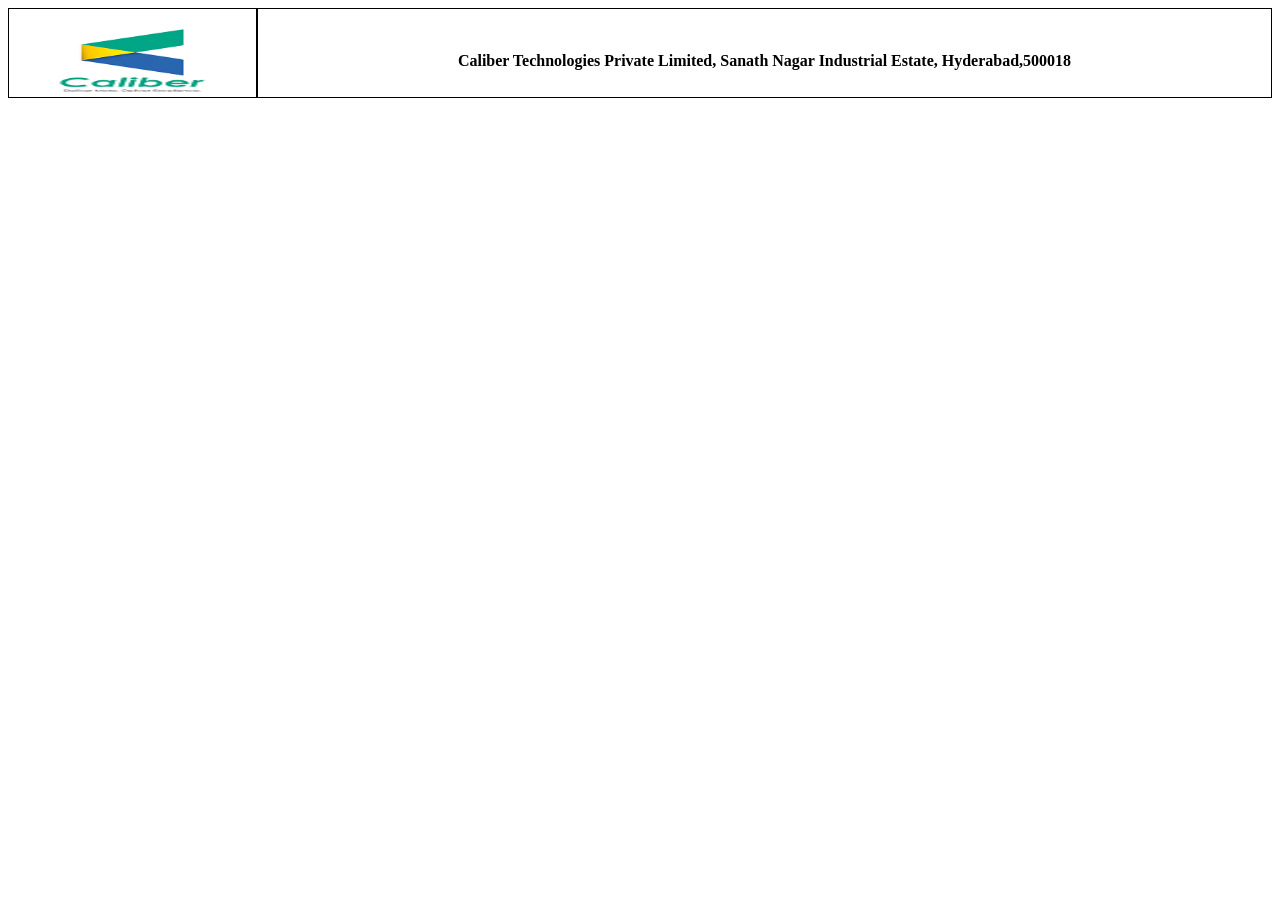
<file: 1.html>
<!DOCTYPE html>
<html lang="en">
<head>
    <meta charset="UTF-8">
    <meta name="viewport" content="width=device-width, initial-scale=1.0">
    <title>Document</title>
</head>
<body>
    <table id="RptHeader" cellspacing="0" cellpadding="0" border="0" dir="ltr" align="center" width="100%" style="width: 100%;">
    <tbody><tr>
        <td id="CmpLogo" style="font-weight: bold; width: 5%; text-align: center;border: 1px solid black;"><p style="margin-bottom:0in;margin-bottom:.0001pt;line-height:normal;"><span><img id="CmpLogo" alt="Company Logo" width="247.0" height="72.0" align="middle" src="[data-uri]"><o:p></o:p></span></p></td>
        <td id="ComAddCell" align="center" style="font-weight: bold; border: 1px solid black;"><p style="margin-bottom:0in;margin-bottom:.0001pt;line-height:normal;padding:5px;"><span dir="ltr" style="font-size:12.0pt; font-family:&quot;Times New Roman&quot;"><o:p>Caliber Technologies Private Limited, Sanath Nagar Industrial Estate, Hyderabad,500018</o:p></span></p></td>
    </tr>
</tbody></table>
</body>
</html>
</file>
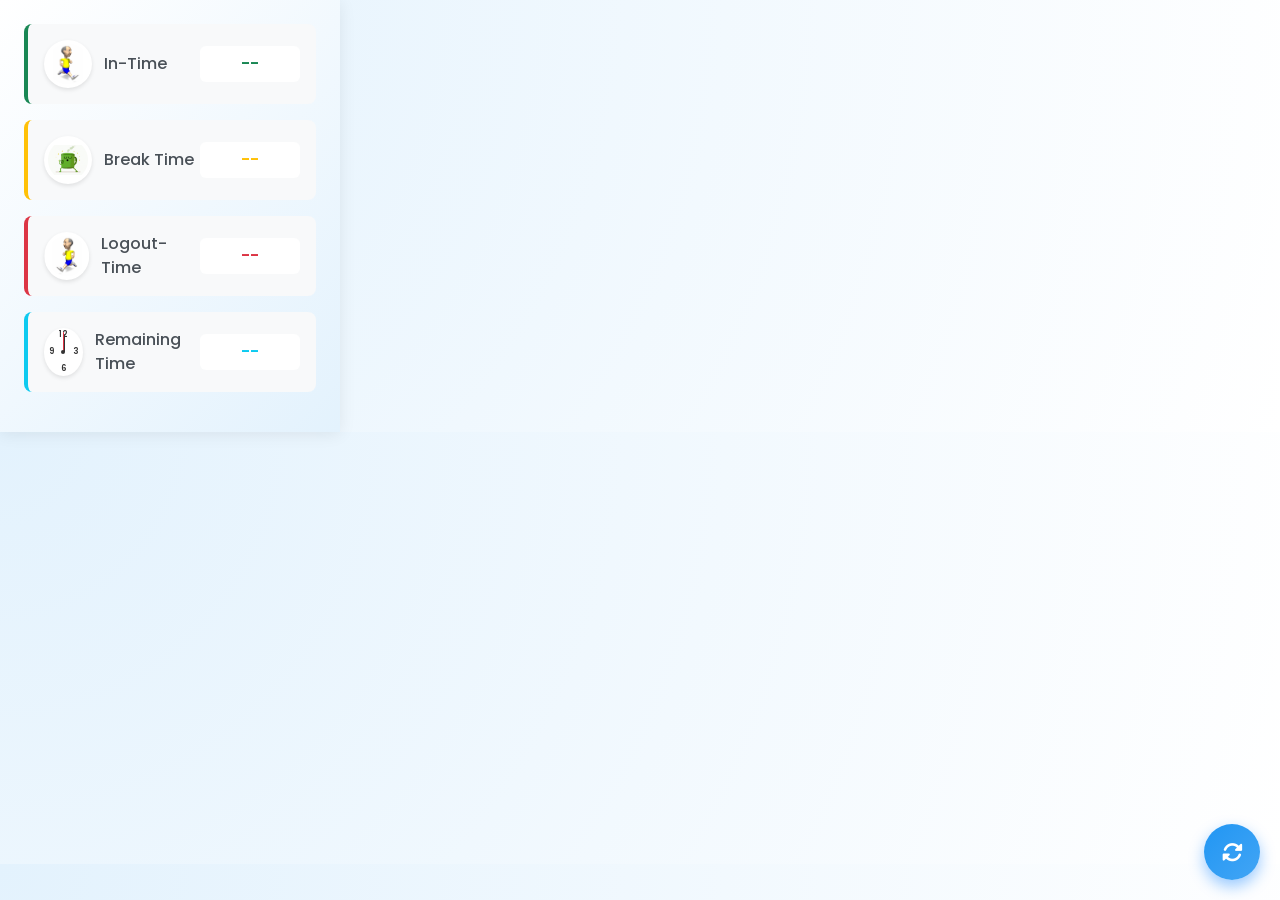
<file: popup.html>
<!DOCTYPE html>
<html lang="en">
<head>
  <meta charset="UTF-8" />
  <meta name="viewport" content="width=device-width, initial-scale=1" />
  <title>Akrivia Logout Timer</title>
  <link rel="stylesheet" href="./logouttimer.css" />
</head>
<body>
  <div class="container">
    <div class="card in-time">
      <div class="card-body">
        <div class="time-info">
          <img src="./run forward.gif" alt="Running forward" class="card-img" />
          <div class="time-label">In-Time</div>
        </div>
        <div class="time-value" id="InTime">--</div>
      </div>
    </div>
    
    <div class="card break-time">
      <div class="card-body">
        <div class="time-info">
          <img src="./mug-tea.gif" alt="Coffee mug" class="card-img" />
          <div class="time-label">Break Time</div>
        </div>
        <div class="time-value" id="BreakTime">--</div>
      </div>
    </div>
    
    <div class="card logout-time">
      <div class="card-body">
        <div class="time-info">
          <img src="./run forward.gif" alt="Running backward" class="card-img flipped" />
          <div class="time-label">Logout-Time</div>
        </div>
        <div class="time-value" id="LogoutTime">--</div>
      </div>
    </div>
    
    <div class="card remaining-time">
      <div class="card-body">
        <div class="time-info">
          <div class="analog-clock">
            <div class="clock-face">
              <div class="hour-mark hour-12">12</div>
              <div class="hour-mark hour-3">3</div>
              <div class="hour-mark hour-6">6</div>
              <div class="hour-mark hour-9">9</div>
              <div class="hour-hand"></div>
              <div class="minute-hand"></div>
              <div class="second-hand"></div>
              <div class="center-dot"></div>
            </div>
          </div>
          <div class="time-label">Remaining Time</div>
        </div>
        <div class="time-value" id="RemainingTime">--</div>
      </div>
    </div>
  </div>

  <!-- Time-up Alert Modal -->
  <div id="timeUpAlert" class="time-up-alert hidden">
    <div class="alert-modal">
      <div class="alert-emoji">🙌</div>
      <div class="alert-message">Pora rey Po.....</div>
      <button id="dismissAlert" class="dismiss-btn">Dismiss</button>
    </div>
  </div>

  <button id="refreshBtn" title="Refresh"><i class="fas fa-sync-alt"></i></button>

  <script src="./main.js"></script>
</body>
</html>
</file>
<file: logouttimer.css>
@import url('https://cdn.jsdelivr.net/npm/bootstrap@5.3.1/dist/css/bootstrap.min.css');
@import url('https://fonts.googleapis.com/css2?family=Poppins:wght@400;500;600&display=swap');
@import url('https://cdnjs.cloudflare.com/ajax/libs/font-awesome/6.4.0/css/all.min.css');

body {
  font-family: 'Poppins', sans-serif;
  /* gentle radial gradient background */
  background: radial-gradient(circle at top left, #e3f2fd, #ffffff);
  width: 340px;
  height: auto;
  margin: 0;
  padding: 0;
  color: #333;
}

/* header styling */
.popup-header {
  display: flex;
  align-items: center;
  justify-content: center;
  background: linear-gradient(135deg, #2196f3, #42a5f5);
  color: #fff;
  padding: 0.5rem 0;
  box-shadow: 0 .25rem .5rem rgba(0,0,0,.1);
}

.popup-header .fas {
  margin-right: 0.5rem;
  font-size: 1.2rem;
}

.popup-header .header-title {
  font-weight: 600;
  font-size: 1.1rem;
  animation: headerFade 1s ease-out;
}

@keyframes headerFade {
  0% { opacity: 0; transform: translateY(-5px); }
  100% { opacity: 1; transform: translateY(0); }
}


.container {
  padding: 1.5rem;
  background-color: #fff;
  box-shadow: 0 .125rem 1rem rgba(0,0,0,.075);
  background: linear-gradient(135deg, #ffffff, #e3f2fd);
  animation: cardPop 0.5s ease-out both;
}

.card {
  border: none;
  margin-bottom: 1rem;
  transition: all .2s ease-in-out;
  overflow: hidden;
  border-radius: 8px;
  background-color: #f8f9fa;
}

.card:hover {
  transform: translateY(-3px) scale(1.02);
  box-shadow: 0 .5rem 1rem rgba(0,0,0,.2);
  background: linear-gradient(135deg, #ffffff, #e0f7fa);
}

.card-body {
  padding: 1rem;
  display: flex;
  align-items: center;
  justify-content: space-between;
}

.in-time {
  border-left: 4px solid var(--bs-success);
}

.break-time {
  border-left: 4px solid var(--bs-warning);
}

.logout-time {
  border-left: 4px solid var(--bs-danger);
}

.remaining-time {
  border-left: 4px solid var(--bs-info);
}

.time-label {
  font-weight: 500;
  color: var(--bs-gray-700);
  margin-bottom: 0;
}

.card-img {
  width: 48px;
  height: 48px;
  object-fit: contain;
  margin-right: 0.75rem;
  border-radius: 50%;
  background-color: white;
  padding: 4px;
  box-shadow: 0 2px 4px rgba(0,0,0,0.1);
}

.card-img.flipped {
  transform: scaleX(-1);
}

.time-value {
  font-weight: 600;
  padding: .375rem .75rem;
  border-radius: .375rem;
  background-color: white;
  text-align: center;
  min-width: 100px;
}

.time-info {
  display: flex;
  align-items: center;
  flex: 1;
}

#InTime {
  color: var(--bs-success);
}

#BreakTime {
  color: var(--bs-warning);
}

#LogoutTime {
  color: var(--bs-danger);
}

#RemainingTime {
  color: var(--bs-info);
}

/* Analog Clock Styles */
.analog-clock {
  width: 48px;
  height: 48px;
  margin-right: 0.75rem;
  position: relative;
}

.clock-face {
  width: 100%;
  height: 100%;
  border-radius: 50%;
  background-color: white;
  position: relative;
  box-shadow: 0 2px 4px rgba(0,0,0,0.1);
}

.hour-mark {
  position: absolute;
  font-size: 8px;
  font-weight: 600;
  color: #333;
  text-align: center;
  width: 10px;
  height: 10px;
  line-height: 10px;
}

.hour-12 {
  top: 2px;
  left: 50%;
  transform: translateX(-50%);
}

.hour-3 {
  top: 50%;
  right: 2px;
  transform: translateY(-50%);
}

.hour-6 {
  bottom: 2px;
  left: 50%;
  transform: translateX(-50%);
}

.hour-9 {
  top: 50%;
  left: 2px;
  transform: translateY(-50%);
}

.hour-hand, .minute-hand, .second-hand {
  position: absolute;
  background-color: #333;
  transform-origin: bottom center;
  top: 0;
  left: 50%;
  border-radius: 4px;
}

.hour-hand {
  width: 2px;
  height: 15px;
  top: 9px;
  z-index: 2;
}

.minute-hand {
  width: 1.5px;
  height: 18px;
  top: 6px;
  z-index: 3;
}

.second-hand {
  width: 1px;
  height: 20px;
  top: 4px;
  background-color: var(--bs-danger);
  z-index: 4;
}

.center-dot {
  position: absolute;
  width: 4px;
  height: 4px;
  background-color: #333;
  border-radius: 50%;
  top: 50%;
  left: 50%;
  transform: translate(-50%, -50%);
  z-index: 5;
}

#refreshBtn {
  position: fixed;
  bottom: 1.25rem;
  right: 1.25rem;
  width: 3.5rem;
  height: 3.5rem;
  border-radius: 50%;
  background: linear-gradient(135deg, #2196f3, #42a5f5);
  color: white;
  border: none;
  display: flex;
  align-items: center;
  justify-content: center;
  box-shadow: 0 .4rem .9rem rgba(0,123,255,.4);
  transition: all .2s ease-in-out;
  font-size: 1.3rem;
  animation: pulse 2s infinite;
}

#refreshBtn:hover {
  background: linear-gradient(135deg, #42a5f5, #2196f3);
  transform: rotate(360deg);
}

/* pulse animation for refresh */
@keyframes pulse {
  0% { transform: scale(1); }
  50% { transform: scale(1.05); }
  100% { transform: scale(1); }
}

/* card pop-in animation defined earlier */
@keyframes cardPop {
  0% { opacity: 0; transform: translateY(10px) scale(0.95); }
  100% { opacity: 1; transform: translateY(0) scale(1); }
}

/* Time-up Alert Modal */
.time-up-alert {
  position: fixed;
  top: 0;
  left: 0;
  width: 100%;
  height: 100%;
  background-color: rgba(0, 0, 0, 0.5);
  display: flex;
  align-items: center;
  justify-content: center;
  z-index: 1000;
  opacity: 1;
  transition: opacity 0.3s ease-in-out;
}

.time-up-alert.hidden {
  display: none;
  opacity: 0;
}

.alert-modal {
  background-color: white;
  border-radius: 12px;
  padding: 2rem;
  text-align: center;
  box-shadow: 0 10px 40px rgba(0, 0, 0, 0.3);
  animation: popIn 0.5s ease-out;
  max-width: 300px;
}

.alert-emoji {
  font-size: 5rem;
  margin-bottom: 1rem;
  animation: bounceMonkey 1s ease-in-out infinite;
  display: inline-block;
}

@keyframes bounceMonkey {
  0% { transform: translateY(0) scale(1) rotate(0deg); }
  20% { transform: translateY(-10px) scale(1.1) rotate(-15deg); }
  40% { transform: translateY(0) scale(1) rotate(0deg); }
  60% { transform: translateY(-8px) scale(1.05) rotate(15deg); }
  80% { transform: translateY(0) scale(1) rotate(0deg); }
  100% { transform: translateY(0) scale(1) rotate(0deg); }
}

@keyframes popIn {
  0% {
    transform: scale(0.8) opacity(0);
  }
  100% {
    transform: scale(1) opacity(1);
  }
}

.alert-message {
  font-size: 1.5rem;
  font-weight: 600;
  color: #333;
  margin-bottom: 1.5rem;
  font-family: 'Poppins', sans-serif;
  animation: fadeIn 0.6s ease-in-out;
}

@keyframes fadeIn {
  0% {
    opacity: 0;
  }
  100% {
    opacity: 1;
  }
}

.dismiss-btn {
  background-color: var(--bs-primary);
  color: white;
  border: none;
  padding: 0.75rem 1.5rem;
  border-radius: 6px;
  font-size: 1rem;
  font-weight: 500;
  cursor: pointer;
  transition: all 0.2s ease-in-out;
}

.dismiss-btn:hover {
  background-color: #0056b3;
  transform: scale(1.05);
}

.dismiss-btn:active {
  transform: scale(0.95);
}
</file>
